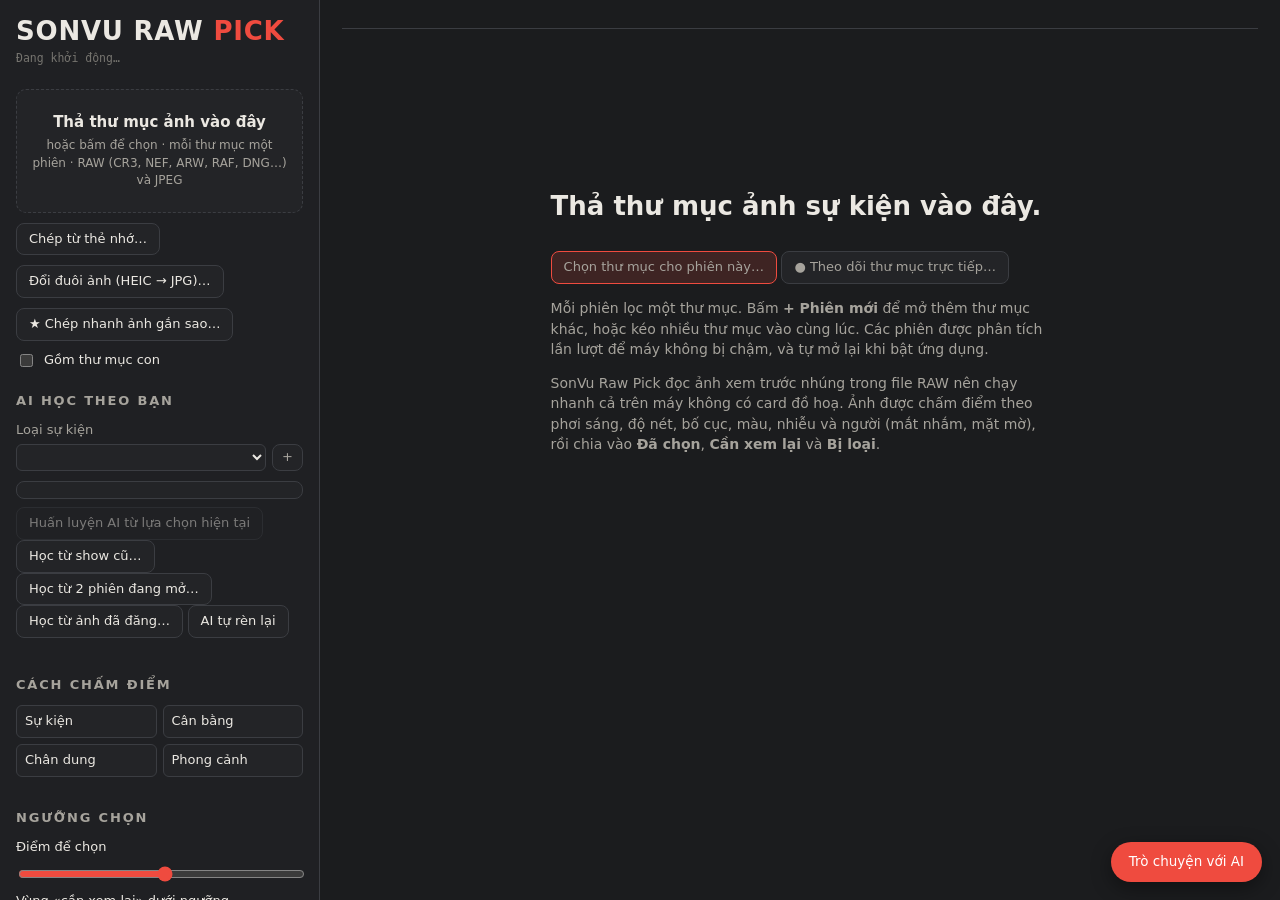
<file: app/ui/index.html>
<!doctype html>
<html lang="vi">
<head>
<meta charset="utf-8">
<meta name="viewport" content="width=device-width, initial-scale=1">
<title>SonVu Raw Pick</title>
<link rel="stylesheet" href="style.css">
</head>
<body>
<div class="shell">
  <aside id="rail">
    <header class="brand">
      <h1>SONVU RAW <span>PICK</span></h1>
      <p class="meta" id="meta">Đang khởi động…</p>
    </header>

    <section class="sec">
      <div class="drop" id="drop" tabindex="0" role="button">
        <strong>Thả thư mục ảnh vào đây</strong>
        <small>hoặc bấm để chọn · mỗi thư mục một phiên · RAW (CR3, NEF, ARW, RAF, DNG…) và JPEG</small>
      </div>
      <div class="row2">
        <button class="btn" id="btnCard">Chép từ thẻ nhớ…</button>
        <button class="btn" id="btnConvertTop" title="Ảnh điện thoại (HEIC/HEIF của iPhone…) không mở được trên máy tính? Chọn thư mục ảnh, app đổi hết sang JPG vào thư mục mới bên cạnh, ảnh gốc giữ nguyên.">Đổi đuôi ảnh (HEIC → JPG)…</button>
        <button class="btn" id="btnStarCopy" title="Chép ngay các ảnh bạn gắn sao trên máy ảnh, lấy thẳng từ thẻ nhớ hoặc thư mục, không cần đợi AI chấm">★ Chép nhanh ảnh gắn sao…</button>
        <label class="chk"><input type="checkbox" id="optRecursive"> Gồm thư mục con</label>
      </div>
    </section>

    <section class="sec">
      <h2>AI học theo bạn</h2>
      <label class="field">Loại sự kiện
        <span class="inline">
          <select id="profileSel"></select>
          <button class="btn sm" id="btnNewProfile" title="Thêm loại sự kiện">+</button>
        </span>
      </label>
      <div class="profile" id="profileBox"></div>
      <button class="btn" id="btnTrain" disabled>Huấn luyện AI từ lựa chọn hiện tại</button>
      <button class="btn" id="btnLearnShow" title="Chọn thư mục một show bạn đã lọc xong (ảnh gốc và ảnh đã chọn, xếp kiểu gì cũng được). AI tự nhận ra ảnh bạn chọn bằng hình và học theo.">Học từ show cũ…</button>
      <button class="btn" id="btnLearnPair" title="Mở một phiên ảnh gốc và một phiên ảnh bạn đã chọn từ show đó, rồi bấm nút này. AI so từng ảnh bằng hình để biết bạn giữ ảnh nào, bỏ ảnh nào.">Học từ 2 phiên đang mở…</button>
      <button class="btn" id="btnLearnPublished" title="Ảnh khách đã đăng (website, Facebook) là ảnh đẹp đạt chuẩn: AI học phong cách của chúng, và ai hay xuất hiện trong đó thì coi là nhân vật quan trọng.">Học từ ảnh đã đăng…</button>
      <button class="btn" id="btnSelfTune" title="AI che lựa chọn của bạn trên từng show đã dạy, tự chọn lại với gu học từ các show khác, so với bạn, rồi giữ cài đặt khớp bạn nhất. Tự chạy sau mỗi lần học.">AI tự rèn lại</button>
      <div class="drivebox" id="syncBox"></div>
    </section>

    <section class="sec">
      <h2>Cách chấm điểm</h2>
      <div class="seg" id="presets">
        <button data-p="event">Sự kiện</button>
        <button data-p="balanced">Cân bằng</button>
        <button data-p="portrait">Chân dung</button>
        <button data-p="landscape">Phong cảnh</button>
      </div>
      <div id="weights"></div>
    </section>

    <section class="sec">
      <h2>Ngưỡng chọn</h2>
      <div class="rule">
        <label>Điểm để chọn <output id="thrOut"></output></label>
        <input type="range" id="thr" min="5" max="9.5" step="0.1">
        <label>Vùng «cần xem lại» dưới ngưỡng <output id="marOut"></output></label>
        <input type="range" id="mar" min="0" max="3" step="0.1">
        <label>Giới hạn số ảnh chọn <input type="number" id="maxSel" min="0" placeholder="không"></label>
        <label>Ảnh giống nhau trong vòng (giây) <input type="number" id="dupSec" min="0" step="1"></label>
        <label>Giữ mỗi loạt chụp <input type="number" id="keepSeries" min="1" max="5" step="1"></label>
      </div>
    </section>

    <section class="sec">
      <h2>Tuỳ chọn</h2>
      <div class="opts" id="coreOpts"></div>
      <div class="opts" id="featOpts"></div>
      <label class="chk ai"><input type="checkbox" id="optAuto"> Để AI tự bật tuỳ chọn gợi ý (chỉ việc chạy trên máy, không bao giờ tự đăng hay chia sẻ)</label>
      <div id="cams"></div>
    </section>

    <section class="sec" id="webSec">
      <h2>Bản web</h2>
      <div id="webBox" class="webbox"></div>
    </section>

    <section class="sec">
      <h2>Khi xuất</h2>
      <div class="drivebox" id="driveBox"></div>
      <div class="drivebox" id="postBox"></div>
      <div class="seg" id="expMode" role="radiogroup" aria-label="Cách xuất">
        <button data-m="copy" role="radio">Chép (giữ ảnh gốc)</button>
        <button data-m="move" role="radio">Chuyển sang thư mục mới</button>
      </div>
      <div class="opts">
        <label class="field">Định dạng ảnh khi xuất
          <select id="expFormat">
            <option value="keep">Giữ nguyên như máy chụp (RAW vẫn là RAW)</option>
            <option value="jpeg">JPG</option>
            <option value="png">PNG (không nén mất chất lượng, file lớn)</option>
            <option value="tiff">TIFF (để in, file rất lớn)</option>
            <option value="webp">WebP (không mất chất lượng)</option>
          </select>
        </label>
        <label class="field" id="expQualityRow">Chất lượng JPG: <b id="expQualityVal"></b>
          <input type="range" id="expQuality" min="60" max="100" step="1">
        </label>
        <label class="chk" title="Toan-canh, Phat-bieu, Nhan-vat, Tuong-tac, Tap-the, Hoat-dong, Chi-tiet, Khoanh-khac"><input type="checkbox" id="expByScene"> Chia ảnh chọn vào thư mục theo loại ảnh</label>
        <label class="field">Ảnh RAW đã crop
          <select id="expRawCrop">
            <option value="both">RAW gốc + khung crop cho Lightroom + JPEG đã cắt</option>
            <option value="xmp">RAW gốc + khung crop cho Lightroom (.xmp)</option>
            <option value="jpeg">RAW gốc + JPEG đã cắt</option>
          </select>
        </label>
      </div>
      <p class="note" id="expNote"></p>
      <button class="btn" id="btnConvertFolder" title="Chọn một thư mục ảnh bất kỳ (ảnh điện thoại HEIC của sinh viên, PNG, RAW…). App chuyển hết sang định dạng chọn ở trên (mặc định JPG) vào thư mục mới bên cạnh, ảnh gốc giữ nguyên.">Chuyển định dạng thư mục…</button>
    </section>
  </aside>

  <main>
    <nav class="stabs" id="stabs" aria-label="Các phiên làm việc"></nav>

    <div class="empty" id="empty">
      <div>
        <p class="big">Thả thư mục ảnh sự kiện vào đây.</p>
        <p class="note err" id="emptyErr" hidden></p>
        <p class="note live" id="emptyLive" hidden></p>
        <p><button class="btn primary" id="btnPickMain">Chọn thư mục cho phiên này…</button>
          <button class="btn" id="btnLiveMain" title="Cho sự kiện đang diễn ra: chọn thư mục bạn chép ảnh vào (thẻ nhớ, ảnh Wi-Fi từ máy ảnh). Thư mục trống cũng được. Ảnh mới vào là app tự lọc, và có thể tự gửi ảnh chọn lên Google Drive để đăng fanpage.">● Theo dõi thư mục trực tiếp…</button></p>
        <p>Mỗi phiên lọc một thư mục. Bấm <b>+ Phiên mới</b> để mở thêm thư mục khác, hoặc kéo nhiều thư mục vào cùng lúc. Các phiên được phân tích lần lượt để máy không bị chậm, và tự mở lại khi bật ứng dụng.</p>
        <p>SonVu Raw Pick đọc ảnh xem trước nhúng trong file RAW nên chạy nhanh cả trên máy không có card đồ hoạ. Ảnh được chấm điểm theo phơi sáng, độ nét, bố cục, màu, nhiễu và người (mắt nhắm, mặt mờ), rồi chia vào <b>Đã chọn</b>, <b>Cần xem lại</b> và <b>Bị loại</b>.</p>
        <p class="note" id="faceWarn" hidden></p>
      </div>
    </div>

    <div class="sprog" id="sprog" hidden>
      <p id="sprogText"></p>
      <div class="bar"><i id="sprogBar"></i></div>
      <p class="meta" id="sprogCount"></p>
      <button class="btn" id="sprogStop">Dừng</button>
    </div>

    <div id="results" hidden>
     <div class="rwrap">
     <div class="rmain">
      <div class="livebar" id="liveBar">
        <label class="chk livesw" title="Cho sự kiện đang diễn ra: ảnh mới chép vào thư mục (thẻ nhớ, Wi-Fi máy ảnh) được app tự lọc ngay, không cần bấm lại"><input type="checkbox" id="optLive"> <b>Trực tiếp</b></label>
        <span class="livenote" id="liveNote"></span>
        <span class="grow"></span>
        <label class="chk" title="Mỗi lần lọc xong ảnh mới, app tự gửi ảnh vừa chọn vào thư mục đăng nhanh"><input type="checkbox" id="optAutoPost"> Tự gửi</label>
        <button class="btn post" id="btnPost" title="Gửi ảnh đã chọn chưa gửi lần nào: JPG gọn cỡ Facebook (2048px), đúng chiều, theo khung crop, tên theo giờ chụp, vào thư mục «… - dang ngay» trên Google Drive. Mở Drive trên điện thoại để đăng.">Đăng nhanh</button>
      </div>
      <div class="summary" id="summary"></div>
      <div class="suggest" id="suggest" hidden></div>
      <div class="toolbar">
        <label class="chk selall" title="Tích tất cả ảnh đang hiện (Ctrl+A), rồi chọn hoặc loại một lần"><input type="checkbox" id="selAll"> Tích tất cả</label>
        <div class="tabs" id="tabs">
          <button data-t="all">Tất cả</button>
          <button data-t="selected">Đã chọn</button>
          <button data-t="review">Cần xem lại</button>
          <button data-t="rejected">Bị loại</button>
          <button data-t="stars" title="Ảnh bạn gắn sao (rating 1–5) hoặc khóa bảo vệ trên máy ảnh">★ Gắn sao</button>
        </div>
        <div class="tools">
          <label class="chk aisw" title="Tắt: AI vẫn chấm điểm và ghi chú từng ảnh nhưng không chọn sẵn ảnh nào, bạn tự chọn"><input type="checkbox" id="optAiPick"> AI tự chọn</label>
          <label class="chk aisw" id="starWrap" hidden title="Ảnh bạn gắn sao (hoặc khóa bảo vệ) ngay trên máy ảnh">★
            <select id="optStars">
              <option value="off">Bỏ qua sao trên máy</option>
              <option value="filter">Chỉ lọc ảnh có sao</option>
              <option value="pick">Lấy luôn ảnh có sao</option>
            </select>
          </label>
          <select id="reasonSel"><option value="">Mọi lý do</option></select>
          <select id="sortSel">
            <option value="time">Theo thời gian</option>
            <option value="score">Điểm cao trước</option>
            <option value="name">Theo tên file</option>
          </select>
          <button class="btn" id="btnExportOther" title="Chép ảnh đã chọn ra một thư mục bạn chọn">Xuất ra thư mục khác…</button>
          <button class="btn primary" id="btnExport" title="Lưu ảnh đã chọn vào thư mục «…_anh chon» trong thư mục gốc, rồi chép lên Google Drive">Xuất ảnh chọn</button>
        </div>
      </div>
      <div class="starbar" id="starBar" hidden>
        <div class="seg" id="starMin" role="radiogroup" aria-label="Số sao tối thiểu">
          <button data-n="1">1★ trở lên</button><button data-n="2">2★+</button><button data-n="3">3★+</button><button data-n="4">4★+</button><button data-n="5">5★</button>
        </div>
        <span class="note" id="starInfo"></span>
        <button class="btn" id="btnStarLearn" title="Ảnh gắn sao là ảnh bạn chọn trên máy: AI học theo (ảnh có sao = giữ, còn lại = bỏ)">Dạy AI theo ảnh gắn sao</button>
        <button class="btn primary" id="btnStarExport" title="Chép các ảnh này (kèm RAW) sang thư mục bạn chọn">Chép ảnh gắn sao…</button>
      </div>
      <div class="filterbar" id="filterBar" hidden></div>
      <div class="selbar" id="selBar" hidden>
        <b id="selCount"></b>
        <button class="btn sm primary" data-bulk="selected" title="Phím P">Chọn <kbd>P</kbd></button>
        <button class="btn sm" data-bulk="review">Xem lại</button>
        <button class="btn sm" data-bulk="rejected" title="Phím X">Loại <kbd>X</kbd></button>
        <button class="btn sm" data-bulk="ai" title="Trả về quyết định của AI (phím U)">Theo AI <kbd>U</kbd></button>
        <button class="btn sm" data-bulk="clear" title="Phím Esc">Bỏ tích</button>
        <span class="note">Bấm ô tròn ở góc ảnh, Ctrl+bấm để tích từng ảnh, Shift+bấm để tích cả dải</span>
      </div>
      <div class="grid" id="grid"></div>
     </div>
     <aside class="side" id="side" aria-label="Bộ lọc nhanh">
      <div class="sbox">
        <div class="sh">Cỡ ảnh</div>
        <input type="range" id="thumbSize" min="140" max="420" step="10" value="190" aria-label="Cỡ ảnh thu nhỏ">
      </div>
      <div class="sbox"><div class="sh">Bộ lọc nhanh</div><div class="flist" id="fQuick"></div></div>
      <div class="sbox"><div class="sh">Mức ảnh <span class="note">theo điểm AI</span></div><div class="flist" id="fGrade"></div></div>
      <div class="sbox"><div class="sh">Loại ảnh <span class="note">AI gợi ý</span></div><div class="flist" id="fScene"></div></div>
      <div class="sbox"><div class="sh">Nhân vật quan trọng</div><div class="faces" id="fPeople"></div></div>
      <div class="sbox" id="fReasonBox"><div class="sh">Lý do loại</div><div class="flist" id="fReason"></div></div>
      <button class="btn primary wide" id="btnExportSide">Xuất ảnh chọn</button>
     </aside>
     </div>
    </div>
  </main>
</div>

<button class="chatfab" id="chatFab" aria-controls="chat" aria-expanded="false">Trò chuyện với AI</button>
<aside class="chat" id="chat" hidden aria-label="Trò chuyện với AI chọn ảnh">
  <div class="chead">
    <div>
      <h3>AI chọn ảnh</h3>
      <p class="meta" id="chatWho">Đang dùng AI trong máy</p>
    </div>
    <button class="btn sm" id="chatClose" aria-label="Đóng">✕</button>
  </div>
  <label class="chk claude"><input type="checkbox" id="chatClaude" disabled> Dùng Claude (tài khoản Claude Code của bạn) cho câu hỏi tự do</label>
  <p class="note" id="chatHint"></p>
  <div class="msgs" id="chatMsgs" aria-live="polite"></div>
  <div class="ctabs" id="chatTabs" role="tablist" aria-label="Nhóm gợi ý"></div>
  <div class="chips" id="chatChips"></div>
  <form class="cin" id="chatForm">
    <textarea id="chatInput" rows="2" placeholder="Ví dụ: ưu tiên ảnh có người cười, chỉ giữ 300 ảnh"></textarea>
    <button class="btn primary" id="chatSend">Gửi</button>
  </form>
</aside>

<div class="detail" id="detail" hidden role="dialog" aria-modal="true">
  <div class="dview">
    <div class="dimg" id="dstage">
      <div class="frame" id="dframe"><img id="dimg" alt="" draggable="false"></div>
      <div class="cropresult" id="cropResult" hidden>
        <canvas id="cropResultCanvas"></canvas>
        <div class="crbar"><span id="cropResultInfo"></span><button class="btn sm" id="cropResultEdit">Sửa crop</button><button class="btn sm" id="cropResultClose">Xem ảnh gốc</button></div>
      </div>
      <div class="zoombar" role="toolbar" aria-label="Phóng to thu nhỏ">
        <button class="btn sm" id="zOut" title="Thu nhỏ (phím −)">−</button>
        <span id="zPct">Vừa khung</span>
        <button class="btn sm" id="zIn" title="Phóng to (phím +)">+</button>
        <button class="btn sm" id="zFit" title="Vừa khung (phím 0)">Vừa khung</button>
        <button class="btn sm" id="z100" title="Xem 100% điểm ảnh để kiểm tra nét (phím 1 hoặc nhấp đúp)">100%</button>
      </div>
    </div>
    <div class="dside">
      <div class="dhead">
        <div>
          <h3 id="dname"></h3>
          <p class="meta" id="dmeta"></p>
        </div>
        <button class="btn sm" id="dclose" aria-label="Đóng">✕</button>
      </div>
      <div class="dscore" id="dscore"></div>
      <div class="dact">
        <button class="btn" data-d="selected" title="Phím P">Chọn <kbd>P</kbd></button>
        <button class="btn" data-d="review">Xem lại</button>
        <button class="btn" data-d="rejected" title="Phím X">Loại <kbd>X</kbd></button>
        <button class="btn" data-d="ai" title="Phím U">Theo AI <kbd>U</kbd></button>
      </div>
      <div class="dcrop" id="dcrop">
        <div class="row" id="cropIdle">
          <button class="btn sm" id="cropStart" title="Cắt bớt phần thừa khi xuất (phím C)">✂ Crop <kbd>C</kbd></button>
          <span class="note" id="cropInfo"></span>
          <button class="btn sm" id="cropView" hidden title="Xem ảnh sau khi crop">Xem kết quả</button>
          <button class="btn sm" id="cropClear" hidden title="Xuất nguyên khung như ảnh gốc">Bỏ crop</button>
        </div>
        <div id="cropEdit" hidden>
          <div class="row">
            <select id="cropAspect" aria-label="Tỉ lệ khung"></select>
            <button class="btn sm on" id="cropSave">Lưu <kbd>Enter</kbd></button>
            <button class="btn sm" id="cropCancel">Huỷ <kbd>Esc</kbd></button>
          </div>
          <p class="note" id="cropNote"></p>
          <p class="note">Giữ <kbd>Shift</kbd> khi kéo: giữ nguyên hình dạng khung, chỉ to nhỏ. Lăn chuột: phóng to thu nhỏ khung. <kbd>Ctrl</kbd>+<kbd>Z</kbd> hoàn tác, <kbd>Ctrl</kbd>+<kbd>Y</kbd> làm lại.</p>
        </div>
      </div>
      <div class="deyes" id="deyes" hidden></div>
      <div id="dcrit"></div>
      <p class="note">Cuộn chuột hoặc chụm hai ngón để phóng to, kéo để di chuyển, nhấp đúp để xem 100% · ← → chuyển ảnh · Esc đóng</p>
    </div>
  </div>
</div>

<div class="modal" id="cardDlg" hidden role="dialog" aria-modal="true">
  <div class="box">
    <h3>Chép an toàn từ thẻ nhớ</h3>
    <p class="note">Chép mọi ảnh RAW/JPEG từ thẻ sang máy (và ổ sao lưu nếu có), kiểm tra checksum từng file. Chép lại lần sau sẽ bỏ qua file đã có.</p>
    <label class="field">Thẻ nhớ <span class="pick"><input id="cardSrc" readonly><button class="btn sm" data-pick="cardSrc">Chọn…</button></span></label>
    <label class="field">Chép vào <span class="pick"><input id="cardDst" readonly><button class="btn sm" data-pick="cardDst">Chọn…</button></span></label>
    <label class="field">Sao lưu thêm (không bắt buộc) <span class="pick"><input id="cardBak" readonly><button class="btn sm" data-pick="cardBak">Chọn…</button></span></label>
    <label class="chk"><input type="checkbox" id="cardThen" checked> Chép xong thì lọc luôn</label>
    <div class="row2 end">
      <button class="btn" id="cardCancel">Huỷ</button>
      <button class="btn primary" id="cardGo">Bắt đầu chép</button>
    </div>
  </div>
</div>

<div class="modal" id="starDlg" hidden role="dialog" aria-modal="true">
  <div class="box">
    <h3>★ Chép nhanh ảnh gắn sao</h3>
    <p class="note">Lấy thẳng từ thẻ nhớ hoặc một thư mục: chỉ đọc số sao bạn gắn trên máy ảnh (rating 1–5, cả ảnh khóa bảo vệ), không chờ AI chấm. RAW và JPEG chép nguyên bản, kiểm tra từng file; ảnh gốc giữ nguyên.</p>
    <label class="field">Lấy từ (thẻ nhớ hoặc thư mục) <span class="pick"><input id="starSrc" readonly><button class="btn sm" data-pick="starSrc">Chọn…</button></span></label>
    <label class="field">Chép vào <span class="pick"><input id="starDst" readonly><button class="btn sm" data-pick="starDst">Chọn…</button></span></label>
    <label class="field">Số sao tối thiểu
      <select id="starDlgMin"><option value="1">1★ trở lên</option><option value="2">2★ trở lên</option><option value="3">3★ trở lên</option><option value="4">4★ trở lên</option><option value="5">5★</option></select>
    </label>
    <label class="chk"><input type="checkbox" id="starThen"> Chép xong thì cho AI lọc tiếp các ảnh này</label>
    <div class="row2 end">
      <button class="btn" id="starCancel">Huỷ</button>
      <button class="btn primary" id="starGo">Chép ảnh gắn sao</button>
    </div>
  </div>
</div>

<div class="busy" id="busy" hidden>
  <div class="box">
    <p id="busyText">Đang làm…</p>
    <div class="bar"><i id="busyBar"></i></div>
    <p class="meta" id="busyCount"></p>
    <button class="btn" id="btnCancel">Dừng</button>
  </div>
</div>

<div class="toast" id="toast" hidden></div>

<script src="app.js"></script>
</body>
</html>
</file>
<file: app/ui/style.css>
/* A contact sheet on a neutral culling-grey light table; picks get a red grease-pencil ring. */
:root {
  color-scheme: dark;
  --bg: #1b1c1e; --surface: #232427; --raised: #2d2e32; --line: #3b3d42;
  --fg: #ebe8e2; --muted: #a6a39c; --dim: #76746f;
  --pencil: #ef4b3f; --pencil-soft: rgba(239, 75, 63, .16);
  --hi: #7fcf8c; --mid: #e6b24c; --lo: #c27a5e;
  --f-display: "Barlow Condensed", "Arial Narrow", "Segoe UI", system-ui, sans-serif;
  --f-body: system-ui, -apple-system, "Segoe UI", Roboto, sans-serif;
  --f-mono: ui-monospace, Menlo, Consolas, monospace;
}
[hidden] { display: none !important; }
* { box-sizing: border-box; }
html, body { height: 100%; margin: 0; }
body { background: var(--bg); color: var(--fg); font-family: var(--f-body); font-size: 14px; line-height: 1.45; overflow: hidden; }
button, input, select { font: inherit; color: inherit; }
:focus-visible { outline: 2px solid var(--mid); outline-offset: 2px; }

.shell { display: grid; grid-template-columns: 320px minmax(0, 1fr); height: 100vh; }
aside { overflow-y: auto; border-right: 1px solid var(--line); padding: 18px 16px 40px; display: flex; flex-direction: column; gap: 22px; background: #1f2023; }
main { overflow-y: auto; padding: 18px 22px 60px; }

.brand h1 { font-family: var(--f-display); font-weight: 700; font-size: 26px; letter-spacing: .03em; line-height: 1; margin: 0; }
.brand h1 span { color: var(--pencil); }
.meta { font-family: var(--f-mono); font-size: 11.5px; color: var(--dim); margin: 6px 0 0; }

.sec h2 { font-family: var(--f-display); font-weight: 600; font-size: 13px; letter-spacing: .14em; text-transform: uppercase; color: var(--muted); margin: 0 0 10px; }
.drop { display: block; border: 1.5px dashed var(--line); border-radius: 10px; padding: 22px 14px; text-align: center; background: var(--surface); cursor: pointer; transition: border-color .15s, background .15s; }
.drop:hover, .drop.over { border-color: var(--pencil); background: var(--pencil-soft); }
.drop strong { display: block; font-size: 15px; margin-bottom: 4px; }
.drop small { display: block; color: var(--muted); font-size: 12px; }
.row2 { display: flex; gap: 10px; align-items: center; justify-content: space-between; margin-top: 10px; flex-wrap: wrap; }
.row2.end { justify-content: flex-end; }
.note { font-size: 12px; color: var(--muted); margin: 8px 0 0; }

.btn { background: var(--surface); border: 1px solid var(--line); border-radius: 8px; padding: 6px 12px; cursor: pointer; font-size: 13px; }
.btn:hover:not(:disabled) { border-color: var(--muted); }
.btn:disabled { opacity: .45; cursor: default; }
.btn.primary { border-color: var(--pencil); background: var(--pencil-soft); }
.btn.sm { padding: 3px 9px; }
.btn.on { border-color: var(--fg); background: var(--raised); }
kbd { font-family: var(--f-mono); font-size: 10.5px; color: var(--dim); margin-left: 4px; }

.seg { display: grid; grid-template-columns: 1fr 1fr; gap: 6px; margin-bottom: 10px; }
.seg button { background: var(--surface); border: 1px solid var(--line); border-radius: 6px; padding: 6px 8px; cursor: pointer; font-size: 13px; text-align: left; }
.seg button[aria-pressed="true"] { border-color: var(--fg); background: var(--raised); }
.wrow { display: grid; grid-template-columns: 82px minmax(0, 1fr) 36px; align-items: center; gap: 8px; font-size: 13px; padding: 2px 0; }
.wrow input { width: 100%; accent-color: var(--fg); }
.wrow output { font-family: var(--f-mono); font-size: 12px; text-align: right; color: var(--muted); }

.rule { display: flex; flex-direction: column; gap: 8px; font-size: 13px; }
.rule label { display: flex; justify-content: space-between; gap: 8px; align-items: center; }
.rule input[type=number], .field select, .pick input { background: var(--surface); border: 1px solid var(--line); border-radius: 6px; padding: 4px 6px; }
.rule input[type=number] { width: 72px; font-family: var(--f-mono); }
.rule input[type=range] { width: 100%; accent-color: var(--pencil); }
.rule output { font-family: var(--f-mono); color: var(--fg); }

.field { display: flex; flex-direction: column; gap: 4px; font-size: 13px; color: var(--muted); margin-bottom: 10px; }
.inline { display: flex; gap: 6px; }
.inline select { flex: 1; color: var(--fg); }
.pick { display: flex; gap: 6px; }
.pick input { flex: 1; min-width: 0; color: var(--fg); font-size: 12px; }

.profile { font-size: 12.5px; color: var(--muted); background: var(--surface); border: 1px solid var(--line); border-radius: 8px; padding: 8px 10px; margin-bottom: 8px; }
.profile b { color: var(--fg); font-weight: 600; }
.profile ul { margin: 4px 0 0; padding-left: 16px; }

.opts { display: flex; flex-direction: column; gap: 6px; margin-bottom: 10px; }
.chk { display: flex; gap: 8px; align-items: flex-start; font-size: 13px; cursor: pointer; }
.chk input { margin-top: 3px; accent-color: var(--pencil); }
.chk.ai { color: var(--muted); font-size: 12px; }
.feat { border: 1px solid var(--line); border-radius: 8px; padding: 7px 9px; background: var(--surface); }
.feat .t { display: flex; justify-content: space-between; gap: 6px; align-items: center; }
.feat .d { font-size: 12px; color: var(--muted); margin: 2px 0 0 24px; }
.feat .sug { font-size: 12px; color: var(--mid); margin: 4px 0 0 24px; }
.badge { font-family: var(--f-mono); font-size: 10.5px; border: 1px solid var(--line); border-radius: 4px; padding: 0 5px; color: var(--dim); white-space: nowrap; }
.feat.soon { opacity: .7; }
.cam { display: grid; grid-template-columns: minmax(0, 1fr) 84px; gap: 6px; align-items: center; font-size: 12px; margin-top: 6px; }
.cam input { background: var(--surface); border: 1px solid var(--line); border-radius: 6px; padding: 3px 6px; font-family: var(--f-mono); width: 100%; }

.empty { display: grid; place-items: center; height: 80vh; text-align: left; }
.empty > div { max-width: 56ch; color: var(--muted); }
.big { font-family: var(--f-display); font-size: 26px; font-weight: 600; color: var(--fg); }

.summary { display: flex; flex-wrap: wrap; gap: 10px 28px; align-items: baseline; margin-bottom: 12px; }
.stat { display: flex; align-items: baseline; gap: 8px; }
.stat b { font-family: var(--f-display); font-size: 34px; font-weight: 700; line-height: 1; font-variant-numeric: tabular-nums; }
.stat span { color: var(--muted); font-size: 13px; }
.stat.pick b { color: var(--pencil); }
.summary .meta { flex-basis: 100%; margin: 0; }

.suggest { background: var(--surface); border: 1px solid var(--mid); border-radius: 10px; padding: 10px 14px; margin-bottom: 14px; font-size: 13px; }
.suggest ul { margin: 6px 0 0; padding-left: 18px; }

.toolbar { display: flex; flex-wrap: wrap; gap: 10px; align-items: center; justify-content: space-between; margin-bottom: 16px; position: sticky; top: -18px; background: var(--bg); padding: 8px 0; z-index: 2; }
.tabs { display: flex; gap: 4px; background: var(--surface); border: 1px solid var(--line); border-radius: 8px; padding: 3px; }
.tabs button { border: 0; background: none; padding: 5px 12px; border-radius: 6px; cursor: pointer; color: var(--muted); font-size: 13px; }
.tabs button[aria-pressed="true"] { background: var(--raised); color: var(--fg); }
.tools { display: flex; gap: 8px; flex-wrap: wrap; align-items: center; }
.tools select { background: var(--surface); border: 1px solid var(--line); border-radius: 8px; padding: 5px 8px; }

.grid { display: grid; grid-template-columns: repeat(auto-fill, minmax(var(--thumb, 190px), 1fr)); gap: 14px; }
.card { background: var(--surface); border: 1px solid var(--line); border-radius: 8px; overflow: hidden; cursor: pointer; position: relative; content-visibility: auto; contain-intrinsic-size: 190px 200px; }
.card:hover { border-color: var(--muted); }
.card .th { aspect-ratio: 3 / 2; background: #111; display: grid; place-items: center; position: relative; }
.card img { width: 100%; height: 100%; object-fit: contain; display: block; }
.card.selected .th::after { content: ""; position: absolute; inset: 6px; border: 3px solid var(--pencil); border-radius: 50%; pointer-events: none; opacity: .9; }
.card.rejected img { opacity: .45; }
.card .sc { position: absolute; top: 6px; right: 6px; font-family: var(--f-display); font-weight: 700; font-size: 18px; background: rgba(0,0,0,.65); border-radius: 6px; padding: 0 7px; }
.card .star { position: absolute; bottom: 6px; left: 6px; font-size: 11px; background: rgba(0,0,0,.65); border-radius: 4px; padding: 1px 5px; color: #f5c542; letter-spacing: 1px; }
.card .man { position: absolute; top: 6px; left: 6px; font-size: 10.5px; font-family: var(--f-mono); background: rgba(0,0,0,.65); border-radius: 4px; padding: 1px 5px; color: var(--mid); }
.card .cap { padding: 6px 9px 8px; font-size: 12px; }
.card .nm { font-family: var(--f-mono); color: var(--muted); white-space: nowrap; overflow: hidden; text-overflow: ellipsis; }
.card .why { color: var(--fg); white-space: nowrap; overflow: hidden; text-overflow: ellipsis; }
.card.rejected .why { color: var(--lo); }
.card.review .why { color: var(--mid); }
.hi { color: var(--hi); } .mid { color: var(--mid); } .lo { color: var(--lo); }

.detail, .modal, .busy { position: fixed; inset: 0; background: rgba(10, 10, 12, .82); z-index: 10; display: grid; place-items: center; }
.dview { display: grid; grid-template-columns: minmax(0, 1fr) 360px; width: 96vw; height: 92vh; background: var(--bg); border: 1px solid var(--line); border-radius: 12px; overflow: hidden; }
.dimg img { image-rendering: auto; }
.dimg { background: #0d0d0f; display: grid; place-items: center; overflow: hidden; padding: 10px; position: relative; user-select: none; touch-action: none; }
.dimg.zoomed { cursor: grab; }
.dimg.dragging { cursor: grabbing; }
.frame { position: relative; max-width: 100%; max-height: 100%; transform-origin: 0 0; }
.zoombar { position: absolute; bottom: 12px; left: 50%; transform: translateX(-50%); display: flex; gap: 6px; align-items: center; background: rgba(20, 20, 22, .85); border: 1px solid var(--line); border-radius: 10px; padding: 5px 8px; font-size: 12px; }
.zoombar span { font-family: var(--f-mono); min-width: 74px; text-align: center; color: var(--muted); }
.zoombar .btn { min-width: 30px; }
.frame img { max-width: 100%; max-height: calc(92vh - 20px); display: block; }
.fbox { position: absolute; border: calc(2px / var(--zs, 1)) solid var(--hi); border-radius: calc(4px / var(--zs, 1)); }
.fbox.closed { border-color: var(--pencil); }
.fbox.hl { box-shadow: 0 0 0 calc(3px / var(--zs, 1)) var(--fg); }
.deyes { border-top: 1px solid var(--line); padding-top: 8px; display: flex; flex-direction: column; gap: 6px; }
.deyes .h { display: flex; justify-content: space-between; gap: 8px; font-size: 13px; flex-wrap: wrap; }
.eyerow { display: flex; align-items: center; gap: 6px; font-size: 13px; }
.eyerow > span { flex: 1; }
.facegrp { display: flex; flex-direction: column; gap: 4px; padding: 6px 0; border-top: 1px dashed var(--line); }
.facegrp:first-of-type { border-top: 0; }
.facegrp .who { font-size: 12.5px; color: var(--muted); }
.dimg.zoomed .fbox { display: none; } /* boxes would hide the detail being checked */
.fbox span { position: absolute; bottom: 100%; left: 0; transform: scale(calc(1 / var(--zs, 1))); transform-origin: 0 100%; font-size: 11px; background: var(--pencil); color: #fff; padding: 0 4px; border-radius: 3px; white-space: nowrap; }
.dside { overflow-y: auto; padding: 16px; display: flex; flex-direction: column; gap: 12px; border-left: 1px solid var(--line); }
.dhead { display: flex; justify-content: space-between; gap: 8px; }
.dhead h3 { margin: 0; font-family: var(--f-mono); font-size: 14px; word-break: break-all; }
.dscore { display: flex; align-items: baseline; gap: 10px; flex-wrap: wrap; }
.dscore b { font-family: var(--f-display); font-size: 44px; line-height: 1; }
.dscore .verdict { font-size: 14px; }
.dscore ul { flex-basis: 100%; margin: 0; padding-left: 18px; font-size: 12.5px; color: var(--muted); }
.dscore .fix { color: var(--mid); }
.dact { display: grid; grid-template-columns: repeat(4, 1fr); gap: 6px; }
.starbar { display: flex; flex-wrap: wrap; align-items: center; gap: 8px; margin: 0 0 10px; }
.starbar .note { flex: 1; min-width: 160px; }
.dcrop .row { display: flex; align-items: center; gap: 6px; flex-wrap: wrap; font-size: 13px; }
.dcrop .row .note { flex: 1; }
.dcrop select { flex: 1; min-width: 0; background: var(--surface); border: 1px solid var(--line); border-radius: 6px; padding: 4px 6px; }
.dcrop p.note { margin: 6px 0 0; }
.frame.hascrop { overflow: hidden; }
.frame.cropedit .fbox { display: none; }
.cropbox { position: absolute; outline: 1px dashed rgba(255, 255, 255, .85); pointer-events: none; }
.cropshade { position: absolute; inset: 0; background: rgba(0, 0, 0, .45); pointer-events: none; }
.cropedit .cropshade { background: rgba(0, 0, 0, .62); }
.dimg.zoomed .cropbox, .dimg.zoomed .cropshade { display: none; }
.cropbox.edit { pointer-events: auto; cursor: move; outline: 1px solid #fff;
  background-image: linear-gradient(to right, transparent calc(33.33% - .5px), rgba(255,255,255,.35) calc(33.33% - .5px), rgba(255,255,255,.35) calc(33.33% + .5px), transparent calc(33.33% + .5px), transparent calc(66.67% - .5px), rgba(255,255,255,.35) calc(66.67% - .5px), rgba(255,255,255,.35) calc(66.67% + .5px), transparent calc(66.67% + .5px)),
    linear-gradient(to bottom, transparent calc(33.33% - .5px), rgba(255,255,255,.35) calc(33.33% - .5px), rgba(255,255,255,.35) calc(33.33% + .5px), transparent calc(33.33% + .5px), transparent calc(66.67% - .5px), rgba(255,255,255,.35) calc(66.67% - .5px), rgba(255,255,255,.35) calc(66.67% + .5px), transparent calc(66.67% + .5px)); }
.cropbox i { position: absolute; width: 14px; height: 14px; background: #fff; border: 1px solid #000; border-radius: 2px; transform: translate(-50%, -50%); }
.cropbox i[data-h=nw] { left: 0; top: 0; cursor: nwse-resize; } .cropbox i[data-h=se] { left: 100%; top: 100%; cursor: nwse-resize; }
.cropbox i[data-h=ne] { left: 100%; top: 0; cursor: nesw-resize; } .cropbox i[data-h=sw] { left: 0; top: 100%; cursor: nesw-resize; }
.cropbox i[data-h=n] { left: 50%; top: 0; cursor: ns-resize; } .cropbox i[data-h=s] { left: 50%; top: 100%; cursor: ns-resize; }
.cropbox i[data-h=w] { left: 0; top: 50%; cursor: ew-resize; } .cropbox i[data-h=e] { left: 100%; top: 50%; cursor: ew-resize; }
.cropbox b { position: absolute; left: 4px; top: 4px; font: 11px var(--f-mono); background: rgba(0,0,0,.7); color: #fff; padding: 1px 5px; border-radius: 3px; font-weight: normal; }
.frame.cropedit { cursor: crosshair; }
.cropresult { position: absolute; inset: 0; z-index: 3; background: #0d0d0f; display: flex; flex-direction: column; align-items: center; justify-content: center; gap: 12px; }
.cropresult canvas { box-shadow: 0 0 0 1px rgba(255,255,255,.25); }
.cropresult .crbar { display: flex; gap: 8px; align-items: center; font-size: 13px; color: var(--muted); flex-wrap: wrap; justify-content: center; }
.card .crop { position: absolute; bottom: 6px; right: 6px; font-size: 11px; background: rgba(0,0,0,.65); border-radius: 4px; padding: 1px 5px; color: #fff; }
.crit { border-top: 1px solid var(--line); padding: 8px 0; }
.crit .h { display: flex; justify-content: space-between; font-size: 13px; }
.crit .bar { height: 4px; background: var(--raised); border-radius: 2px; margin: 4px 0; overflow: hidden; }
.crit .bar i { display: block; height: 100%; background: var(--fg); }
.crit ul { margin: 0; padding-left: 16px; font-size: 12px; color: var(--muted); }

.modal .box, .busy .box { background: var(--bg); border: 1px solid var(--line); border-radius: 12px; padding: 20px; width: min(520px, 92vw); }
.modal h3 { margin: 0 0 6px; font-family: var(--f-display); font-size: 22px; }
.busy .box { text-align: center; }
.busy .bar { height: 6px; background: var(--raised); border-radius: 3px; overflow: hidden; margin: 12px 0 6px; }
.busy .bar i { display: block; height: 100%; width: 0; background: var(--pencil); transition: width .2s; }

.toast { position: fixed; bottom: 18px; left: 50%; transform: translateX(-50%); background: var(--raised); border: 1px solid var(--line); border-radius: 10px; padding: 10px 16px; z-index: 20; max-width: 80vw; font-size: 13px; }
.toast a { color: var(--mid); cursor: pointer; text-decoration: underline; }

/* sessions */
.stabs { display: flex; gap: 6px; align-items: center; flex-wrap: wrap; margin-bottom: 16px; border-bottom: 1px solid var(--line); padding-bottom: 10px; }
.stab { display: flex; align-items: center; gap: 8px; background: var(--surface); border: 1px solid var(--line); border-radius: 8px; padding: 5px 6px 5px 11px; cursor: pointer; max-width: 260px; font-size: 13px; }
.stab:hover { border-color: var(--muted); }
.stab.on { border-color: var(--pencil); background: var(--pencil-soft); }
.stab .nm { white-space: nowrap; overflow: hidden; text-overflow: ellipsis; }
.stab .st { font-family: var(--f-mono); font-size: 11px; color: var(--muted); white-space: nowrap; }
.stab.ph-analyzing .st, .stab.ph-exporting .st, .stab.ph-waiting .st { color: var(--mid); }
.stab.ph-failed .st { color: var(--lo); }
.stab .x { border: 0; background: none; color: var(--dim); cursor: pointer; font-size: 15px; line-height: 1; padding: 0 4px; border-radius: 4px; }
.stab .x:hover { color: var(--fg); background: var(--raised); }
.sprog { background: var(--surface); border: 1px solid var(--line); border-radius: 10px; padding: 16px 18px; margin-bottom: 16px; max-width: 640px; }
.sprog p { margin: 0; }
.sprog .bar { height: 6px; background: var(--raised); border-radius: 3px; overflow: hidden; margin: 10px 0 6px; }
.sprog .bar i { display: block; height: 100%; width: 0; background: var(--pencil); transition: width .2s; }
.sprog .btn { margin-top: 8px; }
.err { color: var(--lo); }
.empty { height: auto; min-height: 60vh; }

/* chat */
.chatfab { position: fixed; right: 18px; bottom: 18px; z-index: 5; background: var(--pencil); color: #fff; border: 0; border-radius: 22px; padding: 10px 18px; font-size: 13.5px; cursor: pointer; box-shadow: 0 6px 20px rgba(0,0,0,.4); }
.chat { position: fixed; right: 0; top: 0; bottom: 0; width: min(400px, 92vw); z-index: 8; background: #1f2023; border-left: 1px solid var(--line); display: flex; flex-direction: column; padding: 14px 14px 12px; gap: 8px; box-shadow: -12px 0 30px rgba(0,0,0,.35); }
.chead { display: flex; justify-content: space-between; gap: 8px; }
.chead h3 { margin: 0; font-family: var(--f-display); font-size: 20px; }
.chat .claude { font-size: 12.5px; }
.msgs { flex: 1; overflow-y: auto; display: flex; flex-direction: column; gap: 8px; padding: 4px 2px; }
.msg { max-width: 92%; padding: 8px 11px; border-radius: 10px; font-size: 13px; white-space: pre-wrap; line-height: 1.45; }
.msg.me { align-self: flex-end; background: var(--pencil-soft); border: 1px solid rgba(239,75,63,.4); }
.msg.ai { align-self: flex-start; background: var(--surface); border: 1px solid var(--line); }
.msg.ai ul { margin: 6px 0 0; padding-left: 16px; color: var(--muted); }
.msg .by { display: block; font-family: var(--f-mono); font-size: 10.5px; color: var(--dim); margin-top: 4px; }
.msg.wait { color: var(--muted); font-style: italic; }
.chips { display: flex; flex-wrap: wrap; gap: 6px; }
.chips button { background: var(--surface); border: 1px solid var(--line); border-radius: 14px; padding: 3px 10px; font-size: 12px; cursor: pointer; color: var(--muted); }
.chips button:hover { color: var(--fg); border-color: var(--muted); }
.drivebox { display: flex; flex-direction: column; gap: 6px; margin: 8px 0; font-size: 12.5px; }
.drivebox .path { font-family: var(--f-mono); font-size: 12px; word-break: break-all; color: var(--fg); }
.drivebox .row { display: flex; gap: 6px; flex-wrap: wrap; }
.aisw { white-space: nowrap; align-items: center; }
.ctabs { display: flex; flex-wrap: wrap; gap: 0 2px; border-bottom: 1px solid var(--line); }
.ctabs button { flex: none; background: none; border: 0; border-bottom: 2px solid transparent; padding: 4px 8px; font: inherit; font-size: 12px; color: var(--muted); cursor: pointer; }
.ctabs button.on { color: var(--fg); border-bottom-color: var(--hi); }
.cin { display: flex; gap: 6px; align-items: flex-end; }
.cin textarea { flex: 1; resize: none; background: var(--surface); border: 1px solid var(--line); border-radius: 8px; padding: 7px 9px; font: inherit; color: var(--fg); }

/* Web version: settings in the window, folder picker and login in the browser. */
.webbox { display: flex; flex-direction: column; gap: 8px; }
.webbox .wurl { display: flex; gap: 6px; align-items: center; font-family: var(--f-mono); font-size: 12px; word-break: break-all; }
.webbox .wurl a { color: var(--hi); min-width: 0; }
.webbox .wurl .btn { flex: none; white-space: nowrap; }
.webbox .wpass { display: flex; gap: 8px; align-items: center; color: var(--muted); }
.webbox .wpass code { font-family: var(--f-mono); font-size: 15px; color: var(--fg); background: var(--surface); border: 1px solid var(--line); border-radius: 6px; padding: 2px 8px; letter-spacing: .06em; }
.webbox details summary { cursor: pointer; color: var(--muted); }
.webbox details[open] { display: flex; flex-direction: column; gap: 6px; }
.webbox input:not([type=checkbox]) { background: var(--surface); border: 1px solid var(--line); border-radius: 6px; padding: 6px 8px; }
.modal .box.login { display: flex; flex-direction: column; gap: 10px; width: min(380px, 92vw); }
.modal .box.login h3 { font-family: var(--f-display); letter-spacing: .03em; }
.modal .box.login input, .fpick .fpath { background: var(--surface); border: 1px solid var(--line); border-radius: 6px; padding: 8px 10px; min-width: 0; }
.fpick { width: min(640px, 94vw) !important; display: flex; flex-direction: column; gap: 10px; }
.fpick .frow { display: flex; gap: 8px; align-items: center; }
.fpick .frow .fpath { flex: 1; font-family: var(--f-mono); font-size: 12.5px; }
.fpick .frow.end { justify-content: flex-end; }
.fpick .frow.end .meta { margin: 0 auto 0 0; }
.fpick .fplaces { display: flex; flex-wrap: wrap; gap: 6px; }
.fpick .flist { list-style: none; margin: 0; padding: 4px; height: min(46vh, 380px); overflow-y: auto; background: var(--surface); border: 1px solid var(--line); border-radius: 8px; }
.fpick .flist.loading { opacity: .5; }
.fpick .flist li { padding: 7px 10px; border-radius: 6px; cursor: pointer; }
.fpick .flist li::before { content: "▸ "; color: var(--dim); }
.fpick .flist li:hover, .fpick .flist li:focus { background: var(--raised); outline: none; }
.fpick .flist li.none { color: var(--dim); cursor: default; }
.fpick .flist li.none::before { content: ""; }

/* Phones and small windows (web version on a phone). */
@media (max-width: 820px) {
  body { overflow: auto; }
  .shell { grid-template-columns: 1fr; height: auto; }
  .shell > main { order: -1; overflow: visible; padding: 12px 12px 40px; }
  aside#rail { border-right: 0; border-top: 1px solid var(--line); overflow: visible; }
  .toolbar { flex-wrap: wrap; }
  .tools { flex-wrap: wrap; }
  .grid { grid-template-columns: repeat(2, minmax(0, 1fr)); gap: 8px; }
}

/* In-page questions (the webview blocks confirm/prompt on macOS). */
.modal.ask { z-index: 40; }
.modal.ask .box { display: flex; flex-direction: column; gap: 12px; }
.modal.ask .asktext { margin: 0; white-space: pre-line; color: var(--muted); word-break: break-word; }
.modal.ask .askin { background: var(--surface); border: 1px solid var(--line); border-radius: 6px; padding: 8px 10px; font-family: var(--f-mono); }
.modal.ask .row2.end { display: flex; justify-content: flex-end; gap: 8px; }

/* Results with a right-hand filter panel (counts per filter, key faces). */
.rwrap { display: grid; grid-template-columns: minmax(0, 1fr) 250px; gap: 18px; align-items: start; }
aside.side { position: sticky; top: 0; max-height: calc(100vh - 40px); border: 1px solid var(--line); border-radius: 10px; padding: 12px; gap: 14px; background: var(--surface); }
.side .sh { font-family: var(--f-display); font-weight: 600; font-size: 12.5px; letter-spacing: .12em; text-transform: uppercase; color: var(--muted); margin: 0 0 6px; display: flex; justify-content: space-between; align-items: baseline; gap: 6px; }
.side .sh .note { text-transform: none; letter-spacing: 0; font-family: var(--f-body); font-size: 11px; }
.side input[type=range] { width: 100%; }
.flist { display: flex; flex-direction: column; gap: 1px; }
.frow { display: flex; justify-content: space-between; align-items: center; gap: 8px; border: 0; background: none; padding: 5px 8px; border-radius: 6px; cursor: pointer; color: var(--fg); text-align: left; font-size: 13px; }
.frow:hover { background: var(--raised); }
.frow.on { background: var(--pencil-soft); box-shadow: inset 2px 0 0 var(--pencil); }
.frow b { font-family: var(--f-mono); font-weight: 500; color: var(--muted); font-size: 12px; }
.frow small { color: var(--dim); font-size: 11px; margin-left: 4px; }
.dot { display: inline-block; width: 8px; height: 8px; border-radius: 50%; margin-right: 8px; background: var(--dim); vertical-align: 1px; }
.dot.selected { background: var(--pencil); } .dot.review { background: var(--mid); } .dot.rejected { background: var(--lo); } .dot.stars { background: #f5c542; } .dot.all { background: var(--fg); }
.side .faces { display: grid; grid-template-columns: repeat(2, 1fr); gap: 8px; }
.side .faces .note { grid-column: 1 / -1; margin: 0; }
.kface { border: 1px solid var(--line); background: var(--bg); border-radius: 8px; padding: 4px; cursor: pointer; display: grid; grid-template-columns: 1fr auto; gap: 2px 4px; text-align: left; color: var(--fg); }
.kface.on { border-color: var(--pencil); box-shadow: 0 0 0 1px var(--pencil); }
.kface .fc { grid-column: 1 / -1; aspect-ratio: 1; border-radius: 5px; background: #111 no-repeat; }
.kface .nm { font-size: 11.5px; overflow: hidden; white-space: nowrap; text-overflow: ellipsis; }
.kface b { font-family: var(--f-mono); font-size: 11px; color: var(--muted); font-weight: 500; }
.btn.wide { width: 100%; justify-content: center; }
.filterbar { display: flex; flex-wrap: wrap; gap: 6px; align-items: center; margin: -6px 0 12px; }
.filterbar .chip { border: 1px solid var(--pencil); background: var(--pencil-soft); color: var(--fg); border-radius: 999px; padding: 2px 10px; font-size: 12px; cursor: pointer; }
.card .kp { position: absolute; top: 6px; left: 6px; font-size: 12px; background: rgba(0,0,0,.65); border-radius: 4px; padding: 0 5px; color: #f5c542; }
.card .man + .kp { left: 58px; }
@media (max-width: 1150px) { .rwrap { grid-template-columns: minmax(0, 1fr); } aside.side { display: none; } }

/* Ticking several photos in the grid (Ctrl+A, Ctrl/Shift+click) to choose them in one go. */
.grid { user-select: none; -webkit-user-select: none; }
.card .tick { position: absolute; left: 6px; bottom: 30px; width: 22px; height: 22px; border-radius: 50%; border: 2px solid rgba(255,255,255,.85); background: rgba(0,0,0,.45); z-index: 1; opacity: 0; transition: opacity .1s; cursor: pointer; }
.card:hover .tick, .grid.ticking .tick, .card:focus-visible .tick { opacity: 1; }
.card.ticked { border-color: #4c9ef0; box-shadow: 0 0 0 2px #4c9ef0; }
.card.ticked .tick { background: #4c9ef0; border-color: #4c9ef0; }
.card.ticked .tick::after { content: "✓"; position: absolute; inset: 0; display: grid; place-items: center; color: #fff; font-size: 13px; font-weight: 700; }
.selall { margin-right: 4px; }
.selbar { position: sticky; top: 46px; z-index: 2; display: flex; flex-wrap: wrap; gap: 8px; align-items: center; background: #1d2a3a; border: 1px solid #4c9ef0; border-radius: 10px; padding: 8px 12px; margin: -4px 0 12px; }
.selbar kbd { font-family: var(--f-mono); font-size: 10.5px; opacity: .7; margin-left: 4px; }
.selbar .note { margin-left: auto; font-size: 11.5px; }

/* Live event mode: a slim bar above the results, red dot when watching. */
.livebar { display: flex; flex-wrap: wrap; align-items: center; gap: 8px 14px; background: var(--surface); border: 1px solid var(--line); border-radius: 10px; padding: 8px 12px; margin-bottom: 12px; font-size: 13px; }
.livebar .grow { flex: 1; }
.livebar .livesw b { font-family: var(--f-display); letter-spacing: .08em; text-transform: uppercase; font-size: 13.5px; }
.livebar.on { border-color: var(--pencil); background: linear-gradient(90deg, var(--pencil-soft), var(--surface) 60%); }
.livebar.on .livesw b::before { content: ""; display: inline-block; width: 8px; height: 8px; border-radius: 50%; background: var(--pencil); margin-right: 6px; vertical-align: 1px; animation: livepulse 1.6s ease-in-out infinite; }
@keyframes livepulse { 50% { opacity: .25; } }
.livebar .livenote { color: var(--muted); }
.btn.post { background: var(--pencil); border-color: var(--pencil); color: #fff; font-weight: 600; }
.btn.post:disabled { background: var(--raised); border-color: var(--line); color: var(--dim); }
.note.live { color: var(--fg); border-left: 3px solid var(--pencil); padding-left: 10px; }
</file>
